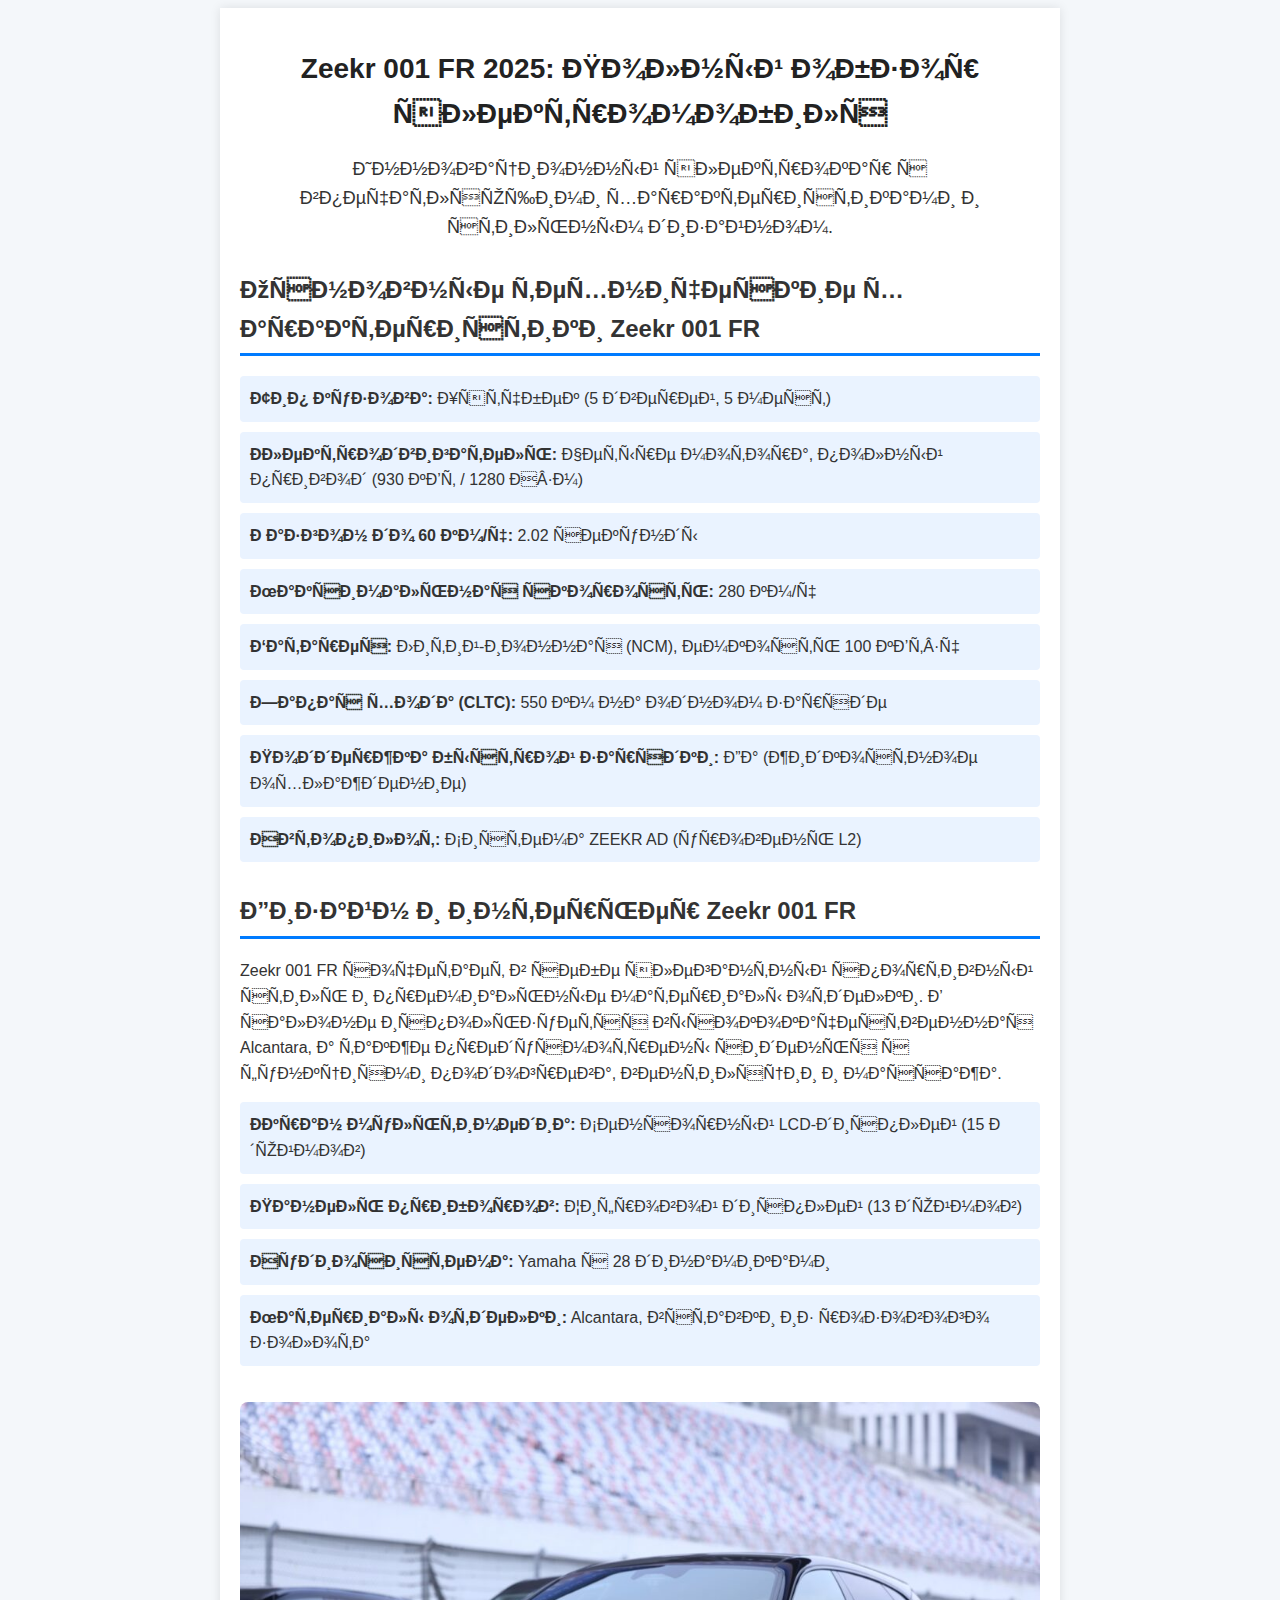
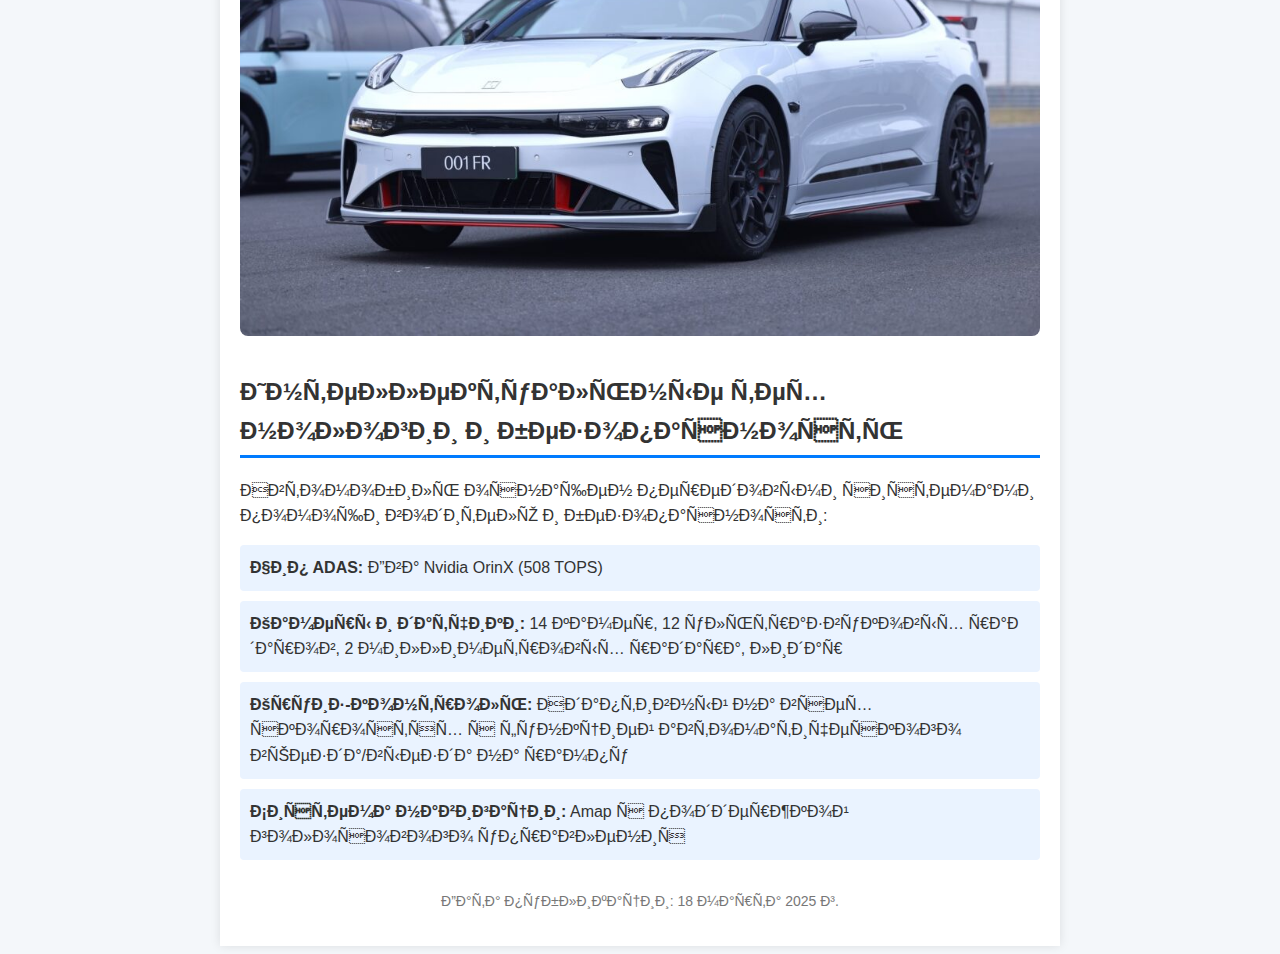
<file: index.html>
<!DOCTYPE html>
<html lang="ru">
<head>
    <!-- Google tag (gtag.js) -->
<script async src="https://www.googletagmanager.com/gtag/js?id=G-JQZS3Q2RQN"></script>
<script>
  window.dataLayer = window.dataLayer || [];
  function gtag(){dataLayer.push(arguments);}
  gtag('js', new Date());

  gtag('config', 'G-JQZS3Q2RQN');
</script>
 <!-- Yandex.Metrika counter -->
<script type="text/javascript" >
   (function(m,e,t,r,i,k,a){m[i]=m[i]||function(){(m[i].a=m[i].a||[]).push(arguments)};
   m[i].l=1*new Date();
   for (var j = 0; j < document.scripts.length; j++) {if (document.scripts[j].src === r) { return; }}
   k=e.createElement(t),a=e.getElementsByTagName(t)[0],k.async=1,k.src=r,a.parentNode.insertBefore(k,a)})
   (window, document, "script", "https://mc.yandex.ru/metrika/tag.js", "ym");

   ym(100453891, "init", {
        clickmap:true,
        trackLinks:true,
        accurateTrackBounce:true
   });
</script>
<noscript><div><img src="https://mc.yandex.ru/watch/100453891" style="position:absolute; left:-9999px;" alt="" /></div></noscript>
<!-- /Yandex.Metrika counter -->
    <meta charset="UTF-8">
    <meta name="viewport" content="width=device-width, initial-scale=1.0">
    <meta name="description" content="Обзор автомобиля Zeekr 001 FR 2025: технические характеристики, дизайн, особенности и преимущества. Узнайте все о новом электромобиле Zeekr.">
    <title>Zeekr 001 FR 2025: Обзор, характеристики и преимущества</title>
    <link rel="stylesheet" href="style.css">

<!-- Микроразметка Schema.org -->
    <script type="application/ld+json">
    {
      "@context": "https://schema.org",
      "@type": "Article",
      "mainEntityOfPage": {
        "@type": "WebPage",
        "@id": "https://aquto.ru/zeekr-001-fr-obzor.html"
      },
      "headline": "Zeekr 001 FR 2025: Полный обзор электромобиля",
      "description": "Обзор автомобиля Zeekr 001 FR 2025: технические характеристики, дизайн, особенности и преимущества. Узнайте все о новом электромобиле Zeekr.",
      "image": "https://aquto.ru/zeekr-001.jpg",
      "author": {
        "@type": "Organization",
        "name": "Aquto.ru"
      },
      "publisher": {
        "@type": "Organization",
        "name": "Aquto.ru",
        "logo": {
          "@type": "ImageObject",
          "url": "https://aquto.ru/logo.png"
        }
      },
      "datePublished": "2025-03-18",
      "dateModified": "2025-03-18"
    }
    </script>
<!-- Yandex.RTB -->
<script>window.yaContextCb=window.yaContextCb||[]</script>
<script src="https://yandex.ru/ads/system/context.js" async></script>
</head>
<body>
    <div class="container">
        <header>
            <h1>Zeekr 001 FR 2025: Полный обзор электромобиля</h1>
            <p class="intro">Инновационный электрокар с впечатляющими характеристиками и стильным дизайном.</p>
        </header>

        <section>
            <h2>Основные технические характеристики Zeekr 001 FR</h2>
            <!-- Yandex.RTB R-A-14617966-1 -->
<div id="yandex_rtb_R-A-14617966-1"></div>
<script>
window.yaContextCb.push(() => {
    Ya.Context.AdvManager.render({
        "blockId": "R-A-14617966-1",
        "renderTo": "yandex_rtb_R-A-14617966-1"
    })
})
</script>
            <ul class="specs-list">
                <li><strong>Тип кузова:</strong> Хэтчбек (5 дверей, 5 мест)</li>
                <li><strong>Электродвигатель:</strong> Четыре мотора, полный привод (930 кВт / 1280 Н·м)</li>
                <li><strong>Разгон до 60 км/ч:</strong> 2.02 секунды</li>
                <li><strong>Максимальная скорость:</strong> 280 км/ч</li>
                <li><strong>Батарея:</strong> Литий-ионная (NCM), емкость 100 кВт·ч</li>
                <li><strong>Запас хода (CLTC):</strong> 550 км на одном заряде</li>
                <li><strong>Поддержка быстрой зарядки:</strong> Да (жидкостное охлаждение)</li>
                <li><strong>Автопилот:</strong> Система ZEEKR AD (уровень L2)</li>
            </ul>
        </section>

        <section>
            <h2>Дизайн и интерьер Zeekr 001 FR</h2>
            <p>Zeekr 001 FR сочетает в себе элегантный спортивный стиль и премиальные материалы отделки. В салоне используется высококачественная Alcantara, а также предусмотрены сиденья с функциями подогрева, вентиляции и массажа.</p>

            <ul class="interior-list">
                <li><strong>Экран мультимедиа:</strong> Сенсорный LCD-дисплей (15 дюймов)</li>
                <li><strong>Панель приборов:</strong> Цифровой дисплей (13 дюймов)</li>
                <li><strong>Аудиосистема:</strong> Yamaha с 28 динамиками</li>
                <li><strong>Материалы отделки:</strong> Alcantara, вставки из розового золота</li>
            </ul>

            <img src="zeekr-001.jpg" alt="Zeekr 001 FR" class="car-image">
        </section>

        <section>
            <h2>Интеллектуальные технологии и безопасность</h2>
            <p>Автомобиль оснащен передовыми системами помощи водителю и безопасности:</p>

            <ul class="tech-list">
                <li><strong>Чип ADAS:</strong> Два Nvidia OrinX (508 TOPS)</li>
                <li><strong>Камеры и датчики:</strong> 14 камер, 12 ультразвуковых радаров, 2 миллиметровых радара, лидар</li>
                <li><strong>Круиз-контроль:</strong> Адаптивный на всех скоростях с функцией автоматического въезда/выезда на рампу</li>
                <li><strong>Система навигации:</strong> Amap с поддержкой голосового управления</li>
            </ul>

        </section>

        <footer>
            <p class="footer-text">Дата публикации: 18 марта 2025 г.</p>
        </footer>

    </div>
</body>
</html>
</file>
<file: style.css>
body {
    font-family: 'Arial', sans-serif;
    background-color: #f4f7fa;
    color: #333;
    line-height: 1.6;
}

.container {
    max-width: 800px;
    margin: auto;
    padding: 20px;
    background-color: #fff;
    box-shadow: 0px 0px 10px rgba(0,0,0,0.1);
}

header {
    text-align: center;
    margin-bottom: 30px;
}

h1 {
    font-size: 28px;
    color: #222;
}

.intro {
    font-size: 18px;
}

section {
    margin-bottom: 30px;
}

h2 {
    border-bottom: 3px solid #007bff;
    padding-bottom: 5px;
}

.specs-list,
.interior-list,
.tech-list {
    list-style-type: none;
    padding-left: 0;
}

.specs-list li,
.interior-list li,
.tech-list li {
    background-color: #eaf3ff;
    margin-bottom: 10px;
    padding: 10px;
    border-radius: 4px;
}

.car-image {
    width: 100%;
    height: auto;
    margin-top: 20px;
    border-radius: 8px;
}

footer {
    text-align: center;
    font-size: 14px;
    color: #777;
}
</file>
